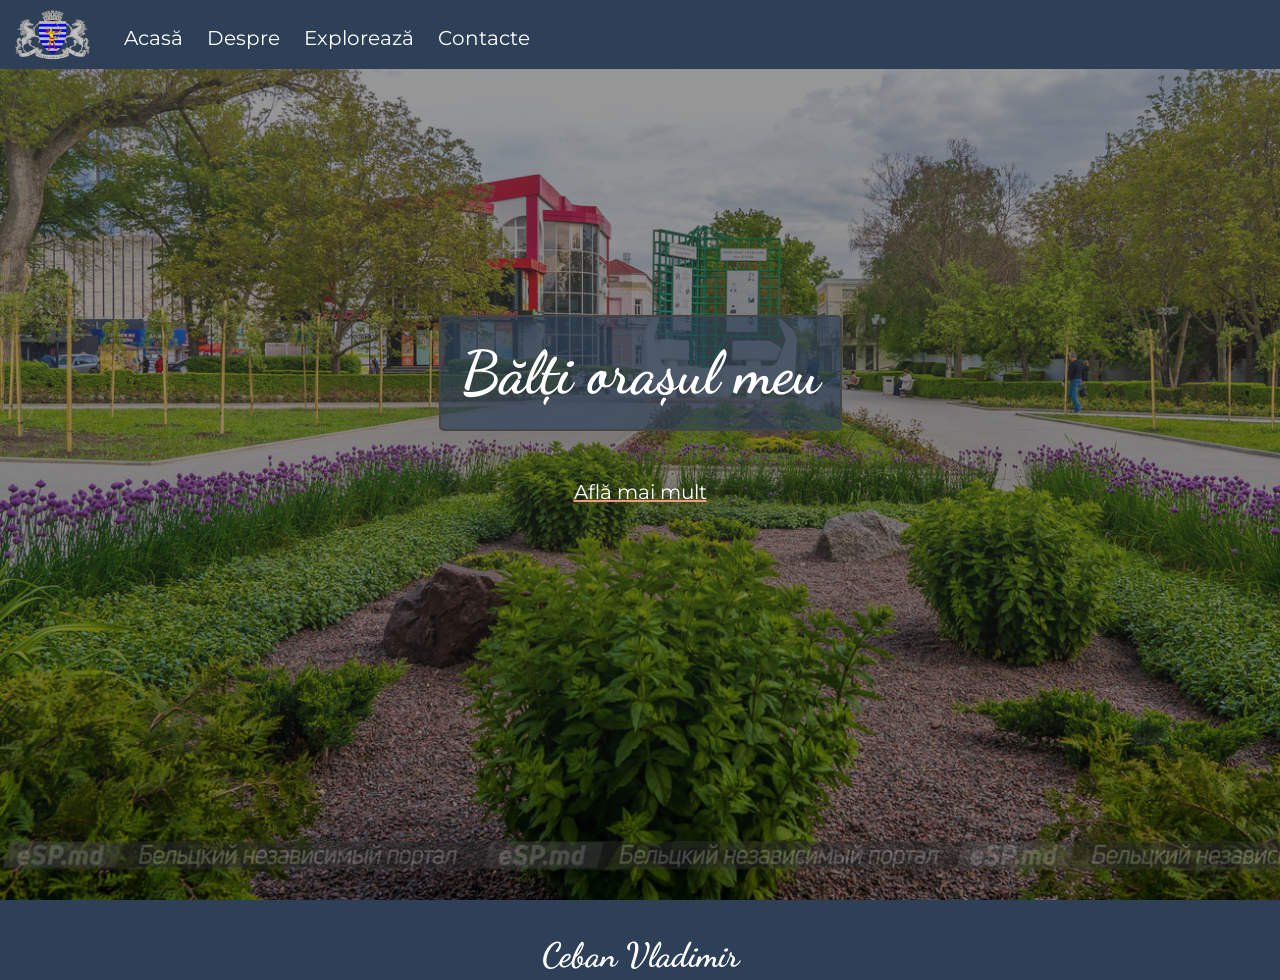
<file: index.html>
<!DOCTYPE html>
<html>
<head>
    <meta charset="UTF-8">
    <meta name="viewport" content="width=device-width, initial-scale=1.0">
    <link rel="stylesheet" href="css/style.css">
 <link rel="stylesheet" href="https://cdnjs.cloudflare.com/ajax/libs/font-awesome/6.1.1/css/all.min.css"/>
 <link rel="icon" href="images/favicon.png">
    <script src="js/script.js"></script> 
      <title>Bălți-localitatea mea</title>
      
</head>
<body>
    <header>
      <img class="logo" src="images/flag.jpg">
      <navbar> 
<a href="../index.html">Acasă</a>
<a href="pages/despre.html">Despre</a>
<a href="pages/exploreaza">Explorează</a>
<a href="pages/contacte.html">Contacte</a>

      </navbar>
    </header>
    <main>
<section id="index">
  <div class="index-info">
   <h1>Bălți orașul meu</h1><br>
   <a href="pages/despre.html" class="link-index">Află mai mult</a>
</div>
</section>

    </main>
    <footer>
      <h2 ><span>Ceban Vladimir</span></h2>
    </footer>
</body>
</html>
</file>
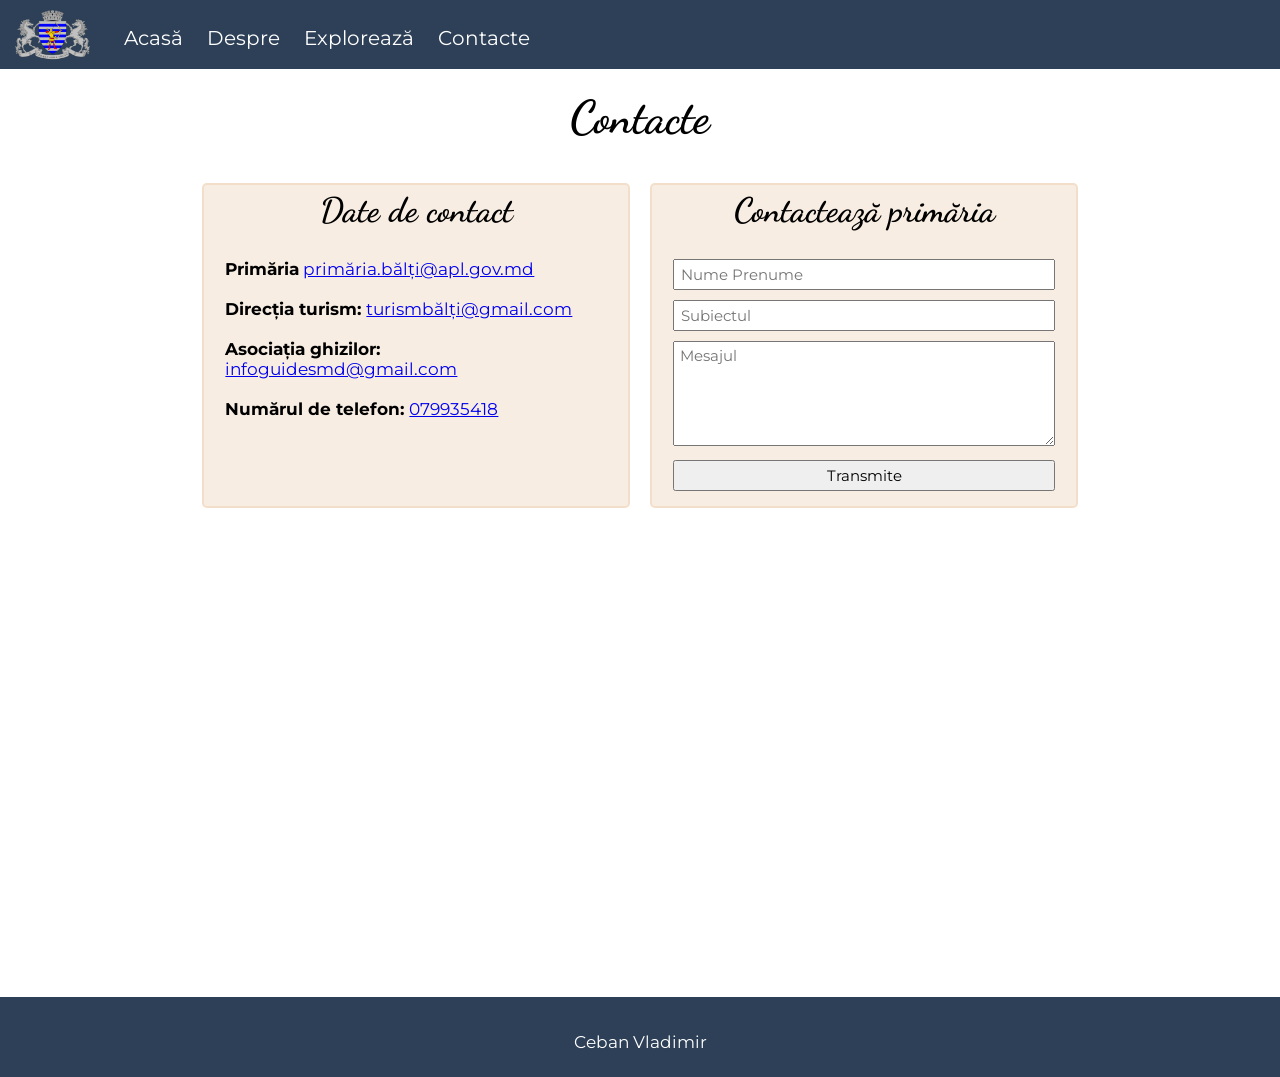
<file: pages/contacte.html>
<!DOCTYPE html>
<html>

<head>
    <meta charset="UTF-8">
    <meta name="viewport" content="width-device-width, initial-scale=1.0">

    <link rel="stylesheet" href="../css/style.css">
    <link rel="stylesheet" href="https://cdnjs.cloudflare.com/ajax/libs/font-awesome/6.1.1/css/all.min.css" />
    <link rel="icon" href="../images/favicon.png">
    <script src="../js/script.js"></script>

    <title>Bălți - Localitatea mea</title>
</head>

<body>

    <header>
        <img class="logo" src="../images/flag.jpg">
        <navbar>
            <a href="../index.html">Acasă</a>
            <a href="../pages/despre.html">Despre</a>
            <a href="../pages/exploreaza.html">Explorează</a>
            <a href="../pages/contacte.html">Contacte</a>
        </navbar>
        <i id="hamburger" onclick="mobileMenu()" class="fa-solid fa-bars"></i>
    </header>

    <main>

        <section>
            <h1 class="centered">Contacte</h1>
            <div class="row">
                <div class="col-50">
                    <div class="contacte">
                        <h2 class="centered">Date de contact</h2>
                        <b>Primăria</b>
                        <a href="mailto:primaria.bălți@apl.gov.md">primăria.bălți@apl.gov.md</a>
                    </br> </br>

                      <b>Direcția turism: </b>
                        <a href="mailto:turismbălți@gmail.com">turismbălți@gmail.com</a>
                    </br> </br>
                      <b>Asociația ghizilor: </b>
                        <a href="mailto:infoguidesro@gmail.com">infoguidesmd@gmail.com</a>
                    </br> </br>
                      <b>Numărul de telefon: </b>
                        <a href="tel:079935418">079935418</a>
                    </br>
                    </div>
                </div>
                <div class="col-50">
                    <form class="cform">
                        <h2 class="centered">Contactează primăria</h2>
                        <input type="text" placeholder="Nume Prenume">
                        <input type="text" placeholder="Subiectul">
                        <textarea rows="5" placeholder="Mesajul"></textarea>
                        <input type="submit" value="Transmite">
                    </form>
                </div>
            </div>
<br/>

            <iframe class="harta"
                <iframe src="https://www.google.com/maps/embed?pb=!1m14!1m8!1m3!1d18042.374939508416!2d27.902785247252133!3d47.761761828744284!3m2!1i1024!2i768!4f13.1!3m3!1m2!1s0x40cb673a731f2613%3A0x75ffb7a54ede02d9!2zQsSDbMibaSwgTW9sZG92YQ!5e0!3m2!1sro!2s!4v1775476077686!5m2!1sro!2s" width="600" height="450" style="border:0;" allowfullscreen="" loading="lazy" referrerpolicy="no-referrer-when-downgrade"></iframe>
                
                </iframe>
        </section>


    </main>

    <footer>
        <span>Ceban Vladimir</span>
    </footer>

</body>

</html>
</file>
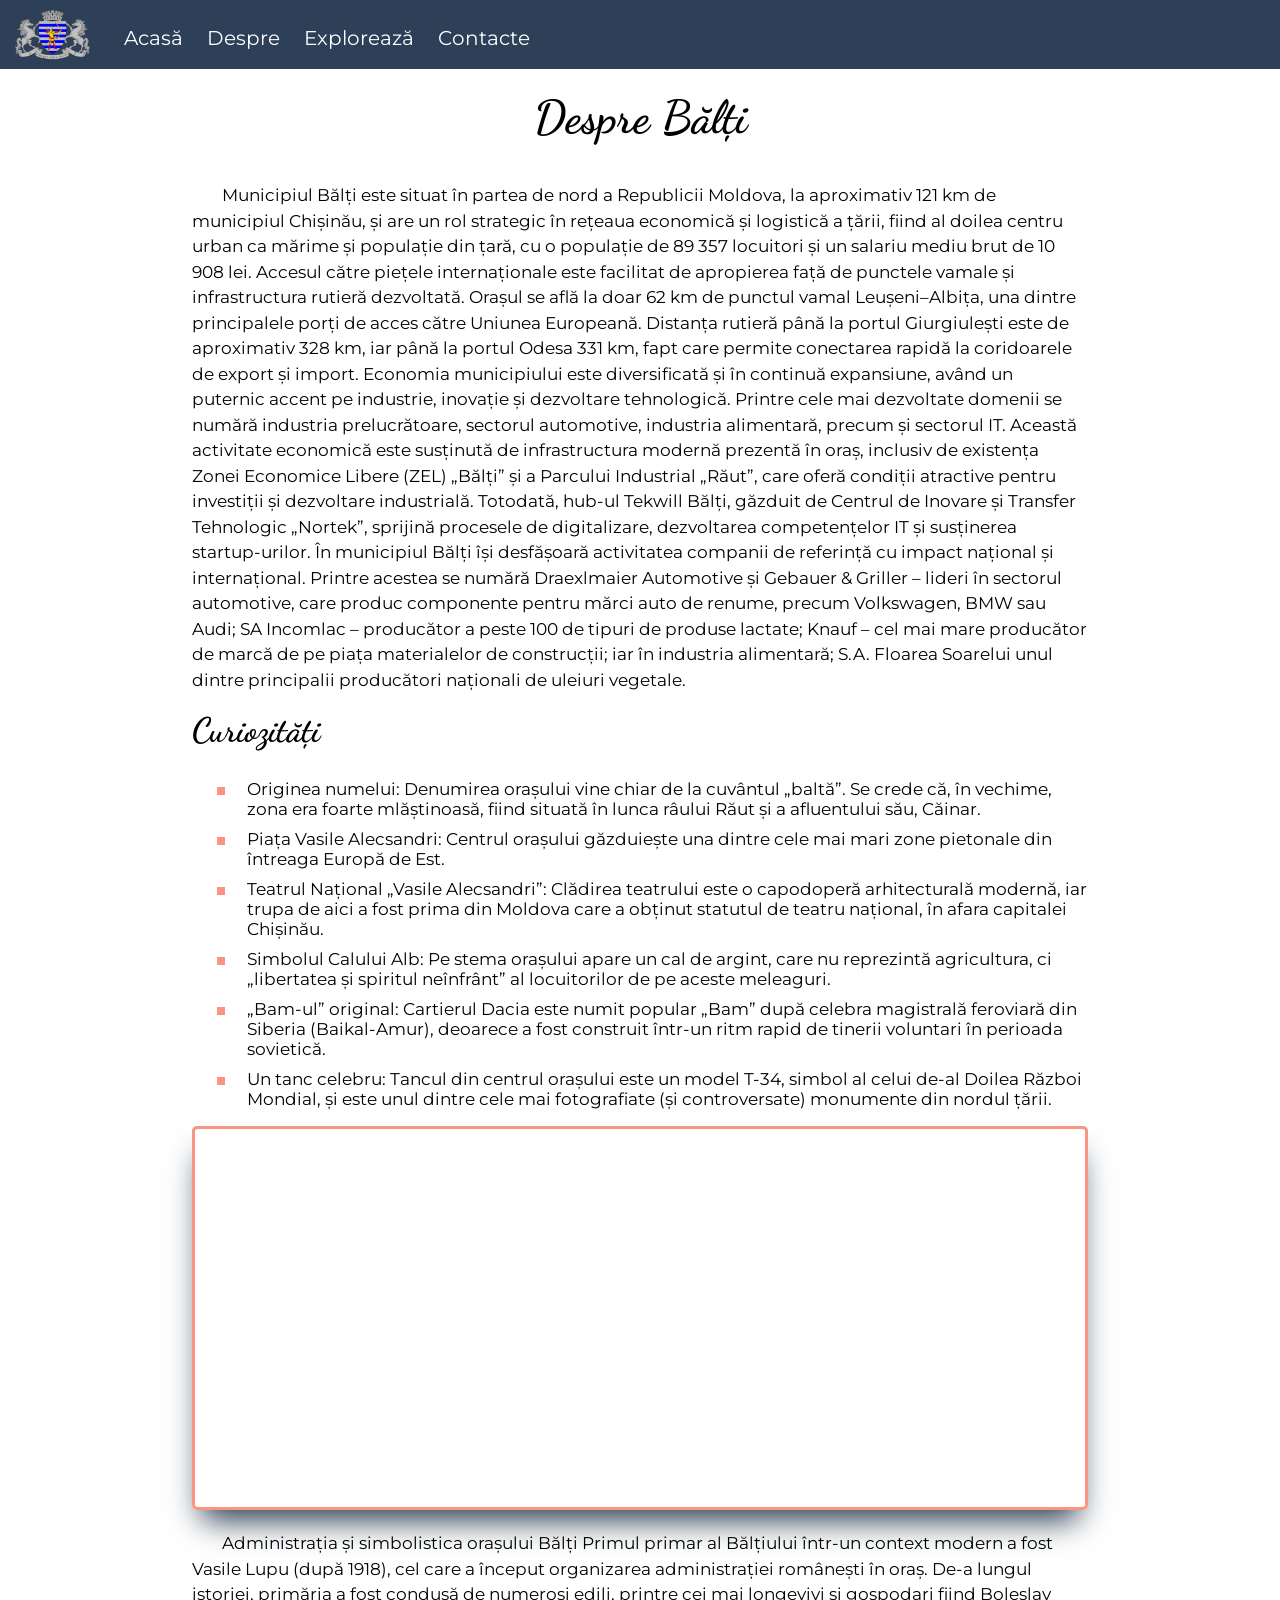
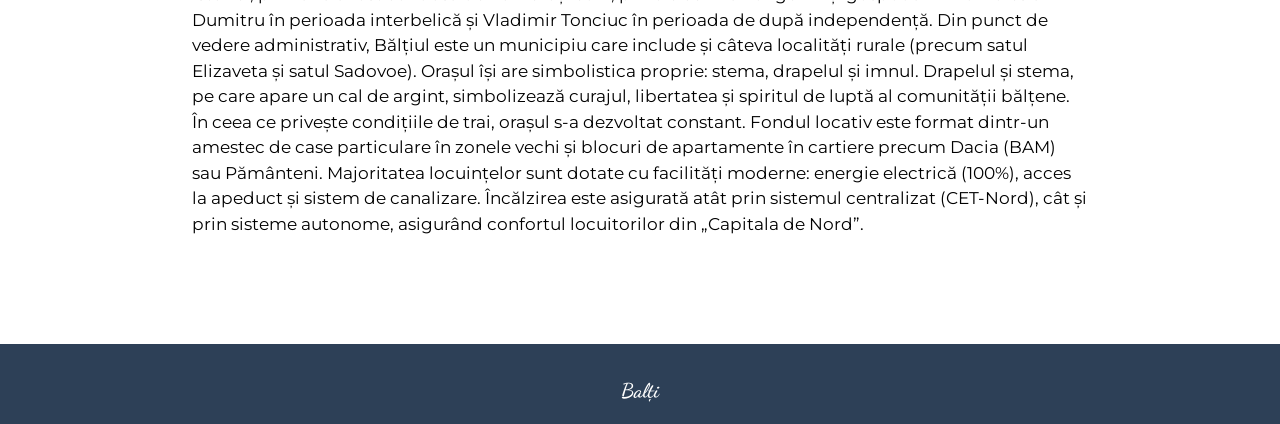
<file: pages/despre.html>
<!DOCTYPE html>
<html>
<head>
    <meta charset="UTF-8">
    <meta name="viewport" content="width=device-width, initial-scale=1.0">
    <link rel="stylesheet" href="../css/style.css">
 <link rel="stylesheet" href="https://cdnjs.cloudflare.com/ajax/libs/font-awesome/6.1.1/css/all.min.css"/>
 <link rel="icon" href="../images/favicon.png">
    <script src="../images/flag.jpg"></script> 
      <title>Balți-localitatea mea</title>
      
</head>
<body>
    <header>
      <img class="logo" src="../images/flag.jpg">
      <navbar> 
<a href="../index.html">Acasă</a>
<a href="../pages/despre.html">Despre</a>
<a href="../pages/exploreaza.html">Explorează</a>
<a href="../pages/contacte.html">Contacte</a>

      </navbar>
    </header>
    <main>
<section>
   <h1 class="centered">Despre Bălți</h1>

<p>
Municipiul Bălți este situat în partea de nord a Republicii Moldova, la aproximativ 121 km de municipiul Chișinău, și are un rol strategic în rețeaua economică și logistică a țării, fiind al doilea centru urban ca mărime și populație din țară, cu o populație de 89 357 locuitori și un salariu mediu brut de 10 908 lei.
Accesul către piețele internaționale este facilitat de apropierea față de punctele vamale și infrastructura rutieră dezvoltată. Orașul se află la doar 62 km de punctul vamal Leușeni–Albița, una dintre principalele porți de acces către Uniunea Europeană. Distanța rutieră până la portul Giurgiulești este de aproximativ 328 km, iar până la portul Odesa 331 km, fapt care permite conectarea rapidă la coridoarele de export și import.
Economia municipiului este diversificată și în continuă expansiune, având un puternic accent pe industrie, inovație și dezvoltare tehnologică. Printre cele mai dezvoltate domenii se numără industria prelucrătoare, sectorul automotive, industria alimentară, precum și sectorul IT. Această activitate economică este susținută de infrastructura modernă prezentă în oraș, inclusiv de existența Zonei Economice Libere (ZEL) „Bălți” și a Parcului Industrial „Răut”, care oferă condiții atractive pentru investiții și dezvoltare industrială. Totodată, hub-ul Tekwill Bălți, găzduit de Centrul de Inovare și Transfer Tehnologic „Nortek”, sprijină procesele de digitalizare, dezvoltarea competențelor IT și susținerea startup-urilor.
În municipiul Bălți își desfășoară activitatea companii de referință cu impact național și internațional. Printre acestea se numără Draexlmaier Automotive și Gebauer & Griller – lideri în sectorul automotive, care produc componente pentru mărci auto de renume, precum Volkswagen, BMW sau Audi; SA Incomlac – producător a peste 100 de tipuri de produse lactate; Knauf – cel mai mare producător de marcă de pe piața materialelor de construcții; iar în industria alimentară; S.A. Floarea Soarelui unul dintre principalii producători naționali de uleiuri vegetale.

</p>

<h2>Curiozități</h2>
<ul type="disc">
    <li> Originea numelui: Denumirea orașului vine chiar de la cuvântul „baltă”. Se crede că, în vechime, zona era foarte mlăștinoasă, fiind situată în lunca râului Răut și a afluentului său, Căinar.    </li>

<li>Piața Vasile Alecsandri: Centrul orașului găzduiește una dintre cele mai mari zone pietonale din întreaga Europă de Est.</li>
<li>Teatrul Național „Vasile Alecsandri”: Clădirea teatrului este o capodoperă arhitecturală modernă, iar trupa de aici a fost prima din Moldova care a obținut statutul de teatru național, în afara capitalei Chișinău.</li>
<li>Simbolul Calului Alb: Pe stema orașului apare un cal de argint, care nu reprezintă agricultura, ci „libertatea și spiritul neînfrânt” al locuitorilor de pe aceste meleaguri.</li>
<li>„Bam-ul” original: Cartierul Dacia este numit popular „Bam” după celebra magistrală feroviară din Siberia (Baikal-Amur), deoarece a fost construit într-un ritm rapid de tinerii voluntari în perioada sovietică.</li>
<li>Un tanc celebru: Tancul din centrul orașului este un model T-34, simbol al celui de-al Doilea Război Mondial, și este unul dintre cele mai fotografiate (și controversate) monumente din nordul țării.</li>
</ul>


<iframe class="vframe" src="https://www.youtube.com/embed/0PGiA3L0Sao" title="Balti Moldova , by DJI Mavic Air" frameborder="0" allow="accelerometer; autoplay; clipboard-write; encrypted-media; gyroscope; picture-in-picture; web-share" referrerpolicy="strict-origin-when-cross-origin" allowfullscreen></iframe>
<p>
    Administrația și simbolistica orașului Bălți
Primul primar al Bălțiului într-un context modern a fost Vasile Lupu (după 1918), cel care a început organizarea administrației românești în oraș. De-a lungul istoriei, primăria a fost condusă de numeroși edili, printre cei mai longevivi și gospodari fiind Boleslav Dumitru în perioada interbelică și Vladimir Tonciuc în perioada de după independență.

Din punct de vedere administrativ, Bălțiul este un municipiu care include și câteva localități rurale (precum satul Elizaveta și satul Sadovoe). Orașul își are simbolistica proprie: stema, drapelul și imnul. Drapelul și stema, pe care apare un cal de argint, simbolizează curajul, libertatea și spiritul de luptă al comunității bălțene.

În ceea ce privește condițiile de trai, orașul s-a dezvoltat constant. Fondul locativ este format dintr-un amestec de case particulare în zonele vechi și blocuri de apartamente în cartiere precum Dacia (BAM) sau Pământeni. Majoritatea locuințelor sunt dotate cu facilități moderne: energie electrică (100%), acces la apeduct și sistem de canalizare. Încălzirea este asigurată atât prin sistemul centralizat (CET-Nord), cât și prin sisteme autonome, asigurând confortul locuitorilor din „Capitala de Nord”.
</p>

</section>

    </main>
    <footer>
      <h3><span>Balți</span></h3>
    </footer>
</body>
</html>
</file>
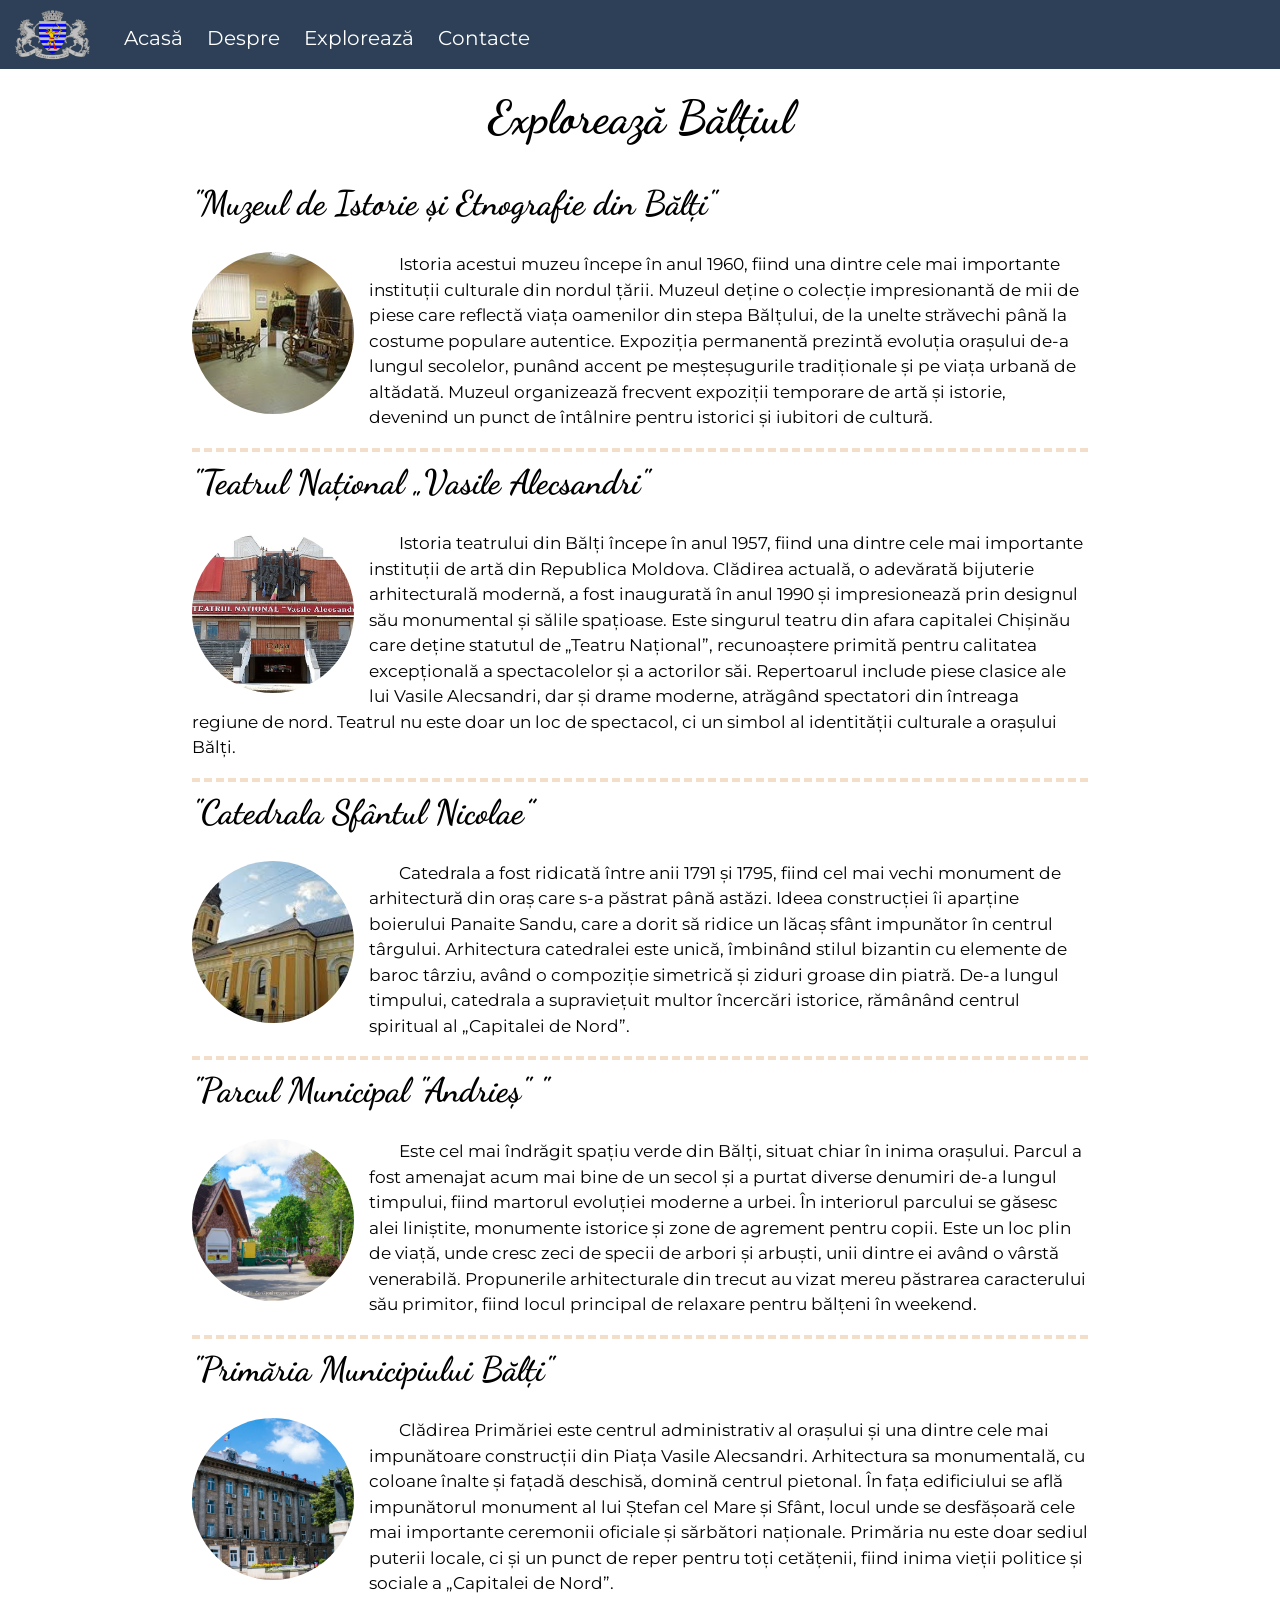
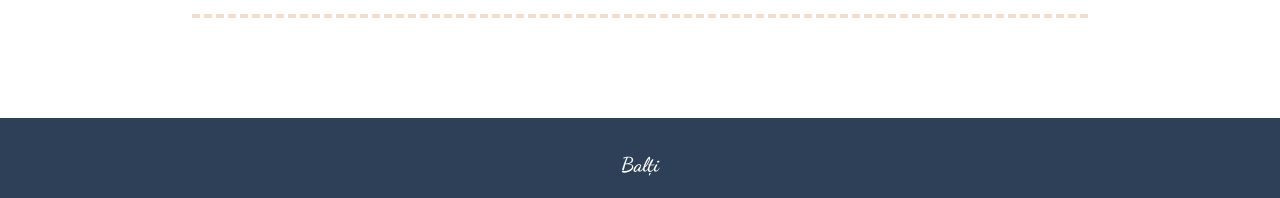
<file: pages/exploreaza.html>
<!DOCTYPE html>
<html>
<head>
    <meta charset="UTF-8">
    <meta name="viewport" content="width=device-width, initial-scale=1.0">
    <link rel="stylesheet" href="../css/style.css">
 <link rel="stylesheet" href="https://cdnjs.cloudflare.com/ajax/libs/font-awesome/6.1.1/css/all.min.css"/>
 <link rel="icon" href="../images/favicon.png">
    <script src="../images/flag.jpg"></script> 
      <title>Balți-localitatea mea</title>
      
</head>
<body>
    <header>
      <img class="logo" src="../images/flag.jpg">
      <navbar> 
<a href="../index.html">Acasă</a>
<a href="../pages/despre.html">Despre</a>
<a href="../pages/exploreaza.html">Explorează</a>
<a href="../pages/contacte.html">Contacte</a>

      </navbar>
    </header>
    <main>
<section>
   <h1 class="centered">Explorează Bălțiul</h1>
<div class="loc">
    <h2>"Muzeul de Istorie și Etnografie din Bălți"</h2>
    <img src="../images/muzeu.jpg">
    <p>
Istoria acestui muzeu începe în anul 1960, fiind una dintre cele mai importante instituții culturale din nordul țării. Muzeul deține o colecție impresionantă de mii de piese care reflectă viața oamenilor din stepa Bălțului, de la unelte străvechi până la costume populare autentice. Expoziția permanentă prezintă evoluția orașului de-a lungul secolelor, punând accent pe meșteșugurile tradiționale și pe viața urbană de altădată. Muzeul organizează frecvent expoziții temporare de artă și istorie, devenind un punct de întâlnire pentru istorici și iubitori de cultură.
    </p>
</div>

<div class="loc">
    <h2>"Teatrul Național „Vasile Alecsandri"</h2>
    <img src="../images/1.jpg">
    <p>
        Istoria teatrului din Bălți începe în anul 1957, fiind una dintre cele mai importante instituții de artă din Republica Moldova. Clădirea actuală, o adevărată bijuterie arhitecturală modernă, a fost inaugurată în anul 1990 și impresionează prin designul său monumental și sălile spațioase. Este singurul teatru din afara capitalei Chișinău care deține statutul de „Teatru Național”, recunoaștere primită pentru calitatea excepțională a spectacolelor și a actorilor săi. Repertoarul include piese clasice ale lui Vasile Alecsandri, dar și drame moderne, atrăgând spectatori din întreaga regiune de nord. Teatrul nu este doar un loc de spectacol, ci un simbol al identității culturale a orașului Bălți.
    </p>
</div>
<div class="loc">
    <h2>"Catedrala Sfântul Nicolae”</h2>
    <img src="../images/centru3.jpg">
    <p>
    Catedrala a fost ridicată între anii 1791 și 1795, fiind cel mai vechi monument de arhitectură din oraș care s-a păstrat până astăzi. Ideea construcției îi aparține boierului Panaite Sandu, care a dorit să ridice un lăcaș sfânt impunător în centrul târgului. Arhitectura catedralei este unică, îmbinând stilul bizantin cu elemente de baroc târziu, având o compoziție simetrică și ziduri groase din piatră. De-a lungul timpului, catedrala a supraviețuit multor încercări istorice, rămânând centrul spiritual al „Capitalei de Nord”.    
    </p>
</div>
<div class="loc">
    <h2>"Parcul Municipal "Andrieș" "</h2>
    <img src="../images/strada.jpg">
    <p>
        Este cel mai îndrăgit spațiu verde din Bălți, situat chiar în inima orașului. Parcul a fost amenajat acum mai bine de un secol și a purtat diverse denumiri de-a lungul timpului, fiind martorul evoluției moderne a urbei. În interiorul parcului se găsesc alei liniștite, monumente istorice și zone de agrement pentru copii. Este un loc plin de viață, unde cresc zeci de specii de arbori și arbuști, unii dintre ei având o vârstă venerabilă. Propunerile arhitecturale din trecut au vizat mereu păstrarea caracterului său primitor, fiind locul principal de relaxare pentru bălțeni în weekend.
    </p>
</div>
<div class="loc">
    <h2>"Primăria Municipiului Bălți"</h2>
    <img src="../images/monument.jpg">
    <p>
Clădirea Primăriei este centrul administrativ al orașului și una dintre cele mai impunătoare construcții din Piața Vasile Alecsandri. Arhitectura sa monumentală, cu coloane înalte și fațadă deschisă, domină centrul pietonal. În fața edificiului se află impunătorul monument al lui Ștefan cel Mare și Sfânt, locul unde se desfășoară cele mai importante ceremonii oficiale și sărbători naționale. Primăria nu este doar sediul puterii locale, ci și un punct de reper pentru toți cetățenii, fiind inima vieții politice și sociale a „Capitalei de Nord”.
    </p>
</div>
</section>


    </main>
    <footer>
      <h3><span>Balți</span></h3>
    </footer>
</body>
</html>
</file>
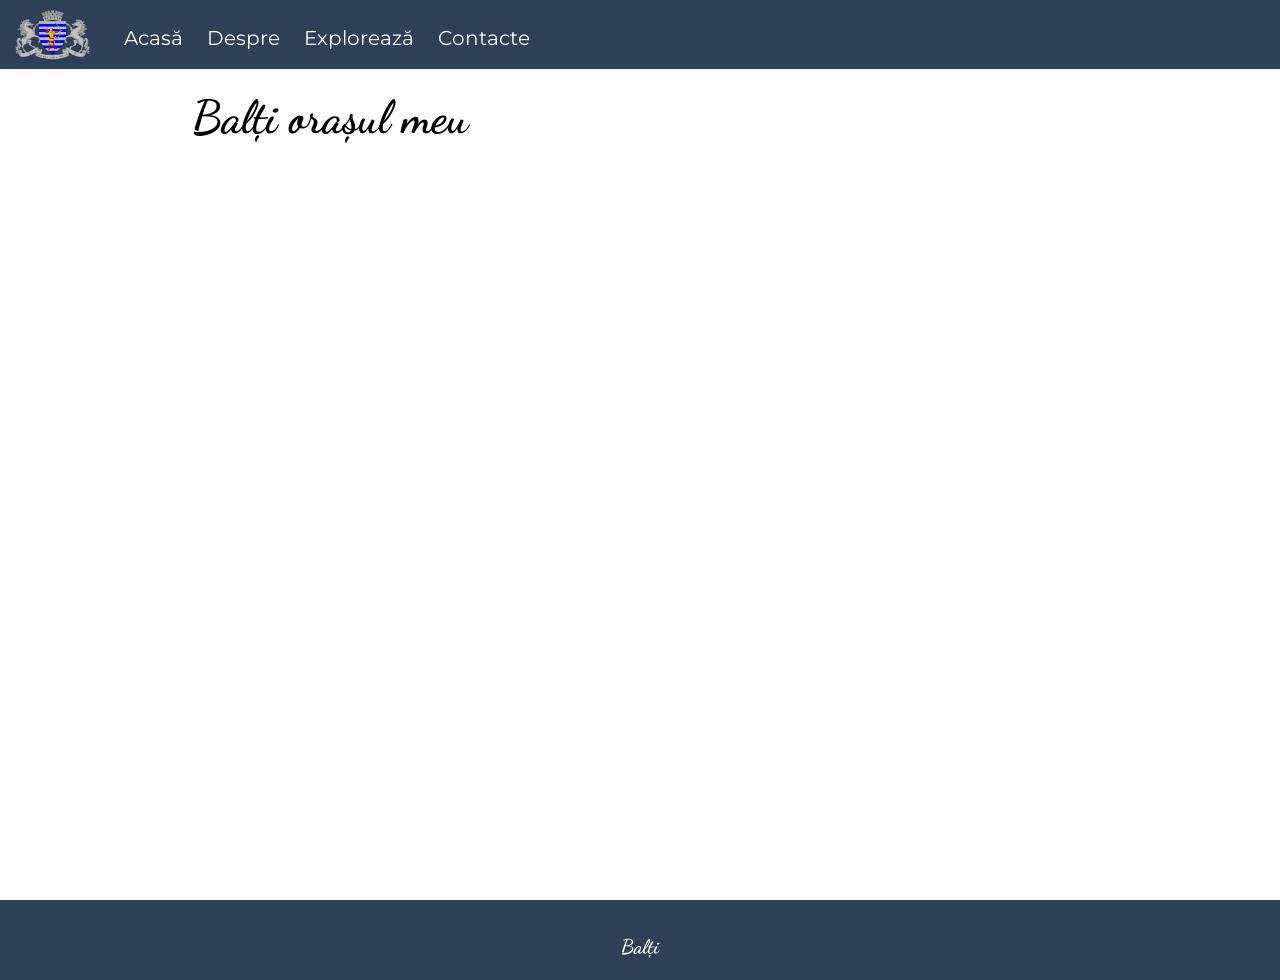
<file: pages/structura.html>
<!DOCTYPE html>
<html>
<head>
    <meta charset="UTF-8">
    <meta name="viewport" content="width=device-width, initial-scale=1.0">
    <link rel="stylesheet" href="../css/style.css">
 <link rel="stylesheet" href="https://cdnjs.cloudflare.com/ajax/libs/font-awesome/6.1.1/css/all.min.css"/>
 <link rel="icon" href="../images/favicon.png">
    <script src="../images/flag.jpg"></script> 
      <title>Balți-localitatea mea</title>
      
</head>
<body>
    <header>
      <img class="logo" src="../images/flag.jpg">
      <navbar> 
<a href="index.html">Acasă</a>
<a href="pages/despre.html">Despre</a>
<a href="pages/exploreaza">Explorează</a>
<a href="pages/contacte.html">Contacte</a>

      </navbar>
    </header>
    <main>
<section>
   <h1>Balți orașul meu</h1>

</section>

    </main>
    <footer>
      <h3><span>Balți</span></h3>
    </footer>
</body>
</html>
</file>
<file: css/style.css>
@import url('https://fonts.googleapis.com/css2?family=Dancing+Script:wght@400..700&family=Montserrat:ital,wght@0,100..900;1,100..900&family=Playfair+Display:ital,wght@0,400..900;1,400..900&display=swap');

* {
    box-sizing: border-box;
}
body {
    margin: 0;
    font-family: 'Montserrat', sans-serif;
    font-size: 17px;
}

main {
    min-height: 100vh;
}

header {
    background: #2d4057;
    position: fixed;
    width: 100%;
    top: 0;
    padding: 10px 15px 5px 15px;
}

navbar {
    margin-left: 30px;
    margin-bottom: 10px;
    display: inline-block;
    overflow: auto;
}

navbar a {
    color: white;
    text-decoration: none;
    margin-right: 20px;
    font-size: 20px;
}

navbar a:hover {
    color: #131b31;
    text-decoration: underline 1px;
}

footer {
    min-height: 80px;
    background: #2d4057;
    text-align: center;
    color: white;
    padding-top: 35px;
}

p {
    line-height: 150%;
    text-indent: 30px;
}

li {
    margin-top: 10px;
    padding-left: 15px;
    list-style-image: linear-gradient(#fa9483, #fa9483);
}

h1, h2, h3, h4, h5, h6 {
    margin-top: 0;
    font-family: 'Dancing Script', cursive;

}
h1 {
    font-size: 270%;
}
h2 {
    font-size: 200%;
}
section {
    padding: 90px 15%;
}

.logo {
    height: 50px;
}

#index {
    background:  linear-gradient(#4343438b, #00000072), url('../images/index.jpg');
    background-size:cover;
      min-height: 100vh;
}

.index-info {
margin-top: 25vh;
text-align: center;
}

.index-info h1 {
    font-size: 350%;
    color: white;
    border: 2px solid rgb(69, 69, 69);
    display: inline-block;
    padding: 20px;
    border-radius: 5px;
    background-color: #2d4057a9
}

.link-index {
    color: white;
    text-decoration: underline #fa9483;
    font-size: 20px;
}

.link-index:hover {
    color: #f3deca;
}

.centered {
    text-align: center;
}

.vframe {
    width: 100%;
    height: 30vw;
    border: 3px solid #fa9483;
    border-radius: 5px;
   box-shadow: rgb(38, 57, 77) 0px 20px 30px -10px;
}

.loc {
overflow: auto;
border-bottom: 4px #f3deca dashed;
margin-bottom: 10px;
}


.loc img {
    height: 18vh;
    width: 18vh;
    object-fit: cover;
    border-radius: 50%;
    float: left;
    margin-right: 15px;
    margin-bottom: 15px;
}

.harta {
    width: 100%;
    height: 40vh;
    border-radius: 5px;
}

.row {
overflow: auto;
}

[class^="col-"] {
    float: left;
    padding: 0px 10px;
}

.col-50 {
    width: 50%;
}

.col-33 {
    width: 33.3%;
}

.col-25 {
    width: 25%;
}

.contacte, .cform {
   border: 2px solid #f3deca;
   border-radius: 5px;
   background-color: #f3deca8b;
   padding: 5px 5%;
   height: 325px;
   margin-bottom: 15px;
}

.cform input, .cform textarea {
    width: 100%;
    font-size: 15px;
    font-family: inherit;
    margin-bottom: 10px;
    padding: 4px 6px;
}

#hamburger {
    color: white;
    font-size: 28px;
    position: absolute;
    right: 22px;
    top: 24px;
    cursor: pointer;
    display: none;
}

/* media trebuie sa fie la sfarsit */

@media (max-width: 800px) {

    body {
        font-size: 16px;
    }

    section {
        padding: 90px 10px;
    }

    navbar a {
        display: none;
    } 

    .index-info h1 {
        font-size: 250%;
    }

    .vframe {
        height: 55vw;
    }

    [class^="col-"] {
    width: 100% !important;
}

    navbar.mobile a {
        display: block;
        text-align: center;
        margin-top: 12px;
    }


    navbar {
        display: block;
    }

    #hamburger {
        display: block;
    }
}
</file>
